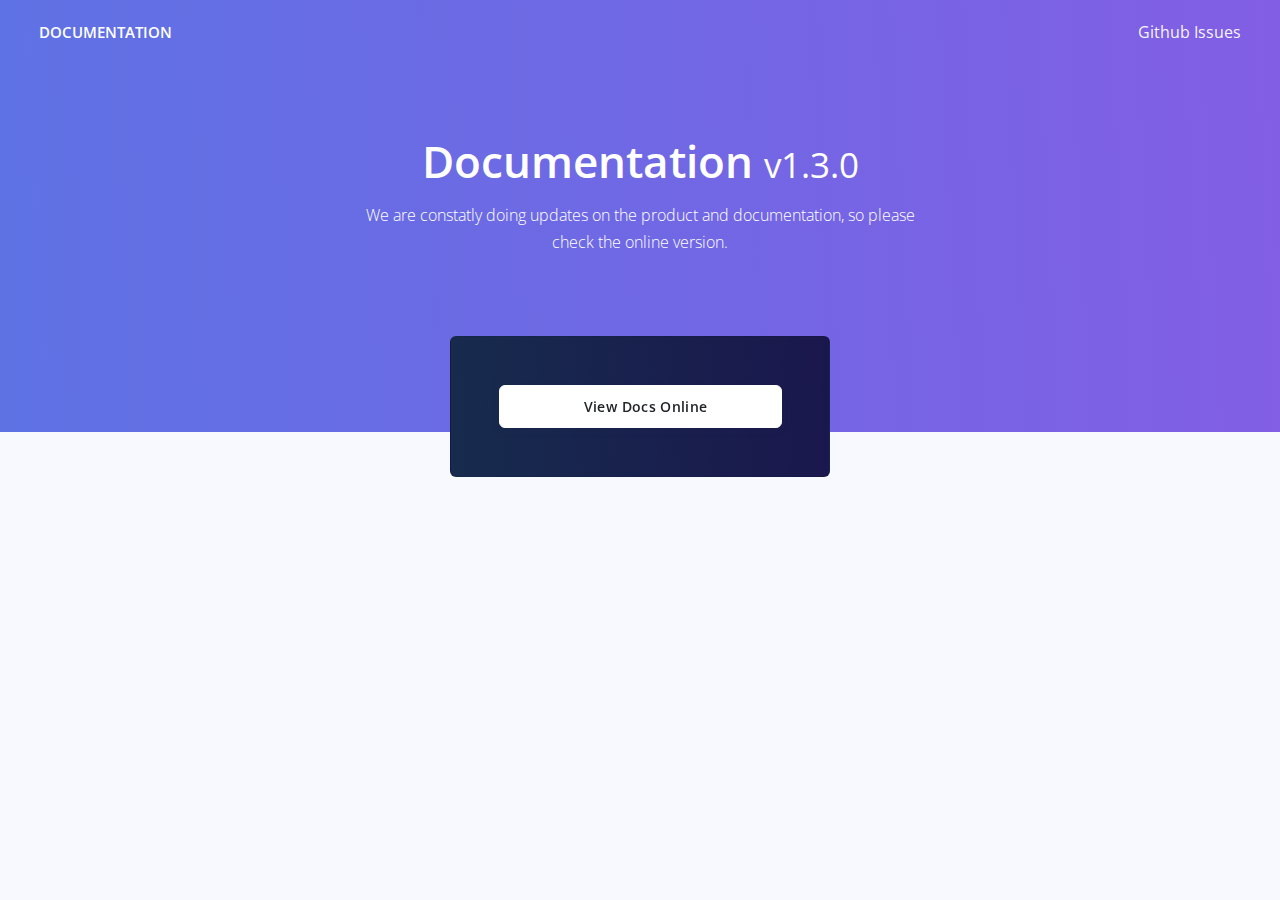
<file: docs/documentation.html>
<!DOCTYPE html>
<html>

<head>
    <meta charset="utf-8" />
    <meta name="viewport" content="width=device-width, initial-scale=1, shrink-to-fit=no" />
    <meta name="description" content="Start your development with a Dashboard for Bootstrap 4." />
    <meta name="author" content="Creative Tim" />
    <title>Argon Dashboard - Free Dashboard for Bootstrap 4</title>
    <!-- Favicon -->
    <link href="../public/apple-icon.png" rel="icon" type="image/png" />
    <!-- Fonts -->
    <link href="https://fonts.googleapis.com/css?family=Open+Sans:300,400,600,700" rel="stylesheet" />
    <!-- Icons -->

    <!-- Argon CSS -->
    <link type="text/css" href="./argon.css" rel="stylesheet" />
</head>

<body>
    <!-- Main content -->
    <div class="main-content">
        <!-- Top navbar -->
        <nav class="navbar navbar-top navbar-expand-md navbar-dark" id="navbar-main">
            <div class="container-fluid">
                <!-- Brand -->
                <a class="h4 mb-0 text-white text-uppercase d-none d-lg-inline-block" href="https://demos.creative-tim.com/argon-dashboard-angular/documentation/tutorial">Documentation</a
          >
          <!-- User -->
          <ul class="navbar-nav align-items-center d-none d-md-flex">
            <li class="nav-item dropdown">
              <a
                class="nav-link pr-0"
                href="https://github.com/creativetimofficial/argon-dashboard-angular/issues"
                role="button"
              >
                Github Issues
              </a>
                </li>
                </ul>
            </div>
        </nav>
        <!-- Header -->
        <div class="header bg-gradient-primary pb-8 pt-5 pt-lg-8 d-flex align-items-center">
            <!-- Header container -->
            <div class="container-fluid">
                <div class="row justify-content-center">
                    <div class="col-lg-6 col-md-10 text-center">
                        <h1 class="display-2 text-white">
                            Documentation <small>v1.3.0</small>
                        </h1>
                        <p class="text-white mt-0 mb-5">
                            We are constatly doing updates on the product and documentation, so please check the online version.
                        </p>
                    </div>
                </div>
            </div>
        </div>
        <!-- Page content -->
        <div class="container-fluid mt--7">
            <div class="row justify-content-center">
                <div class="col-lg-4">
                    <div class="card bg-gradient-default text-center p-5">
                        <a href="https://demos.creative-tim.com/argon-dashboard-angular/documentation/tutorial" class="btn btn-white btn-icon mb-3 mb-sm-0">
                            <span class="btn-inner--icon"><i class="ni ni-collection"></i
                ></span>
                            <span class="btn-inner--text">View Docs Online</span>
                        </a>
                    </div>
                </div>
            </div>
            <!-- Footer -->
        </div>
    </div>
    <!-- Argon Scripts -->
    <!-- Core -->
    <script src="https://code.jquery.com/jquery-3.3.1.slim.min.js" integrity="sha384-q8i/X+965DzO0rT7abK41JStQIAqVgRVzpbzo5smXKp4YfRvH+8abtTE1Pi6jizo" crossorigin="anonymous"></script>
    <script src="https://cdnjs.cloudflare.com/ajax/libs/popper.js/1.14.7/umd/popper.min.js" integrity="sha384-UO2eT0CpHqdSJQ6hJty5KVphtPhzWj9WO1clHTMGa3JDZwrnQq4sF86dIHNDz0W1" crossorigin="anonymous"></script>
    <script src="https://stackpath.bootstrapcdn.com/bootstrap/4.3.1/js/bootstrap.min.js" integrity="sha384-JjSmVgyd0p3pXB1rRibZUAYoIIy6OrQ6VrjIEaFf/nJGzIxFDsf4x0xIM+B07jRM" crossorigin="anonymous"></script>
</body>

</html>
</file>
